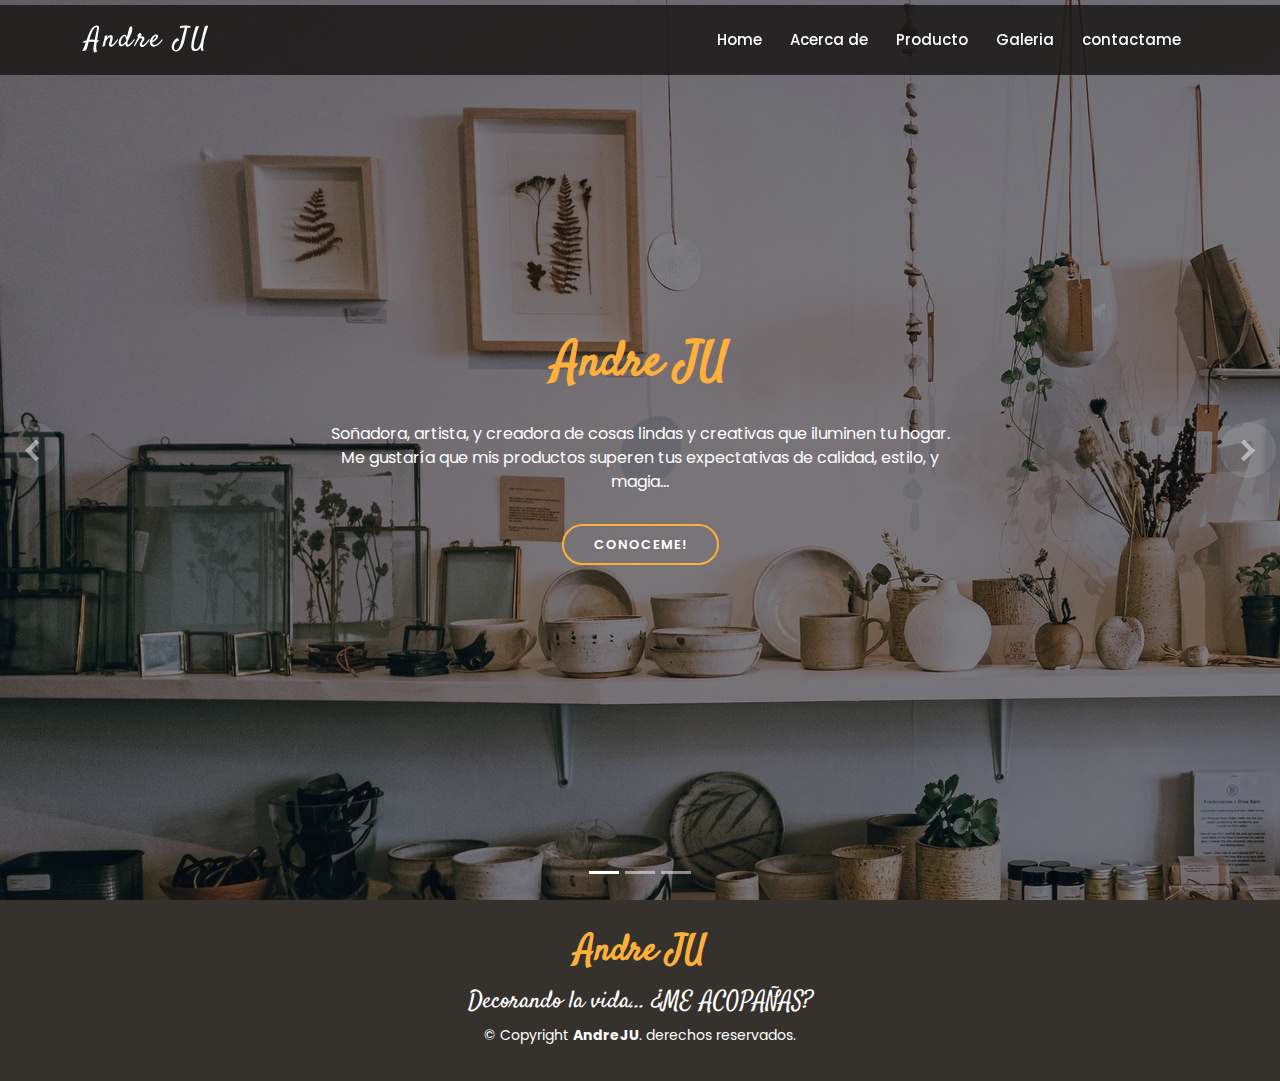
<file: index.html>
<!DOCTYPE html>
    <html lang="en">
      <head>
          <title>Andre JU - Home</title>
          <meta charset="utf-8">
          <meta name="description" content="Proyecto coder TPBandaPF">
          <meta name="keywords" content="HTML, CSS, JavaScript">
          <meta name="author" content="Orlando Galvez">
          <meta content="width=device-width, initial-scale=1.0" name="viewport">     
          <meta content="" name="descriptison">
          <meta content="" name="keywords">
            <link href="https://fonts.googleapis.com/css?family=Poppins:300,300i,400,400i,600,600i,700,700i|Satisfy|Comic+Neue:300,300i,400,400i,700,700i" rel="stylesheet">
            <link href="mas/bootstrap/css/bootstrap.min.css" rel="stylesheet">
            <link href="mas/icofont/icofont.min.css" rel="stylesheet">  
            <link href="mas/venobox/venobox.css" rel="stylesheet">
            <link href="mas/owl.carousel/assets/owl.carousel.min.css" rel="stylesheet">
             <!-- SASS-->
            <link href="csss/main.css" rel="stylesheet">
      </head>
      <body> 
        <header id="header" class="fixed-top d-flex align-items-center">
        <div class="container">
          <div class="header-container d-flex align-items-center">
            <div class="logo mr-auto">
              <h1 class="text-light"><a href="index.html"><span>Andre JU</span></a></h1>
              
            </div>
            <nav class="nav-menu d-none d-lg-block">
              <ul>
                <li><a href="index.html">Home</a></li>
                <li><a href="acerca.html">Acerca de</a></li>
                <li><a href="producto.html">Producto</a></li>
                <li><a href="galeria.html">Galeria</a></li>
                <li><a href="contactame.html">contactame</a></li>
              </ul>
            </nav>
          </div>
        </div> 
      </header>
        <section id="hero">
          <div class="hero-container">
            <div id="heroCarousel" class="carousel slide carousel-fade" data-ride="carousel">

              <ol class="carousel-indicators" id="hero-carousel-indicators"></ol>

              <div class="carousel-inner" role="listbox">        

                <!-- Slide 1 -->
                <div class="carousel-item active" style="background: url(img/home.jpg);">
                  <div class="carousel-container">
                    <div class="carousel-content">
                      <h2 class="animated fadeInDown"><span>Andre JU</span></h2>
                      <p class="animated fadeInUp"> Soñadora, artista, y creadora de cosas lindas y creativas que iluminen tu hogar.
                        Me gustaría que mis productos superen tus expectativas de calidad, estilo, y magia... </p>
                      <div>
                        <a href="acerca.html" class="btn-menu animated fadeIn scrollto">Conoceme!</a>
                        
                      </div>
                    </div>
                  </div>
                </div>

                <!-- Slide 2 -->
                <div class="carousel-item" style="background: url(img/home.jpg);">
                  <div class="carousel-background"><img src="img/home.jpg" alt=""></div>
                  <div class="carousel-container">
                    <div class="carousel-content">
                      <h2 class="animated fadeInDown">Productos</h2>
                      <p class="animated fadeInUp">Chusmea las tres categorias de productos con las que contamos, pero si tenes otra idea y la queres ver hecha realidad, siempre la podemos crear juntos innovando! </p>
                      <div>
                        <a href="producto.html" class="btn-menu animated fadeIn scrollto">Nuestros productos</a>
                    
                      </div>
                      
                    </div>
                  </div>
                </div>

                <!-- Slide 3 -->
                <div class="carousel-item" style="background: url(img/home.jpg);">
                  <div class="carousel-container">
                    <div class="carousel-content">
                      <h2 class="animated fadeInDown"><span>Viví la experiencia </span> Noches de vino y alfareria- un taller divertido</h2>
                      
                      <p class="animated fadeInUp">Vos trae las ganas de crear, aprender, reirte, y conocer un mondo nuevo. Yo pongo el vino y los recursos para que la noche sea magica e inolvidable. </p>
                      <div>
                        <a href="producto.html" class="btn-menu animated fadeIn scrollto">Proximas fechas </a>
                      
                      </div>
                    </div>
                  </div>
                </div>
              
              </div>
              <a class="carousel-control-prev" href="#heroCarousel" role="button" data-slide="prev">
                <span class="carousel-control-prev-icon icofont-simple-left" aria-hidden="true"></span>
                <span class="sr-only">Previous</span>
              </a>

              <a class="carousel-control-next" href="#heroCarousel" role="button" data-slide="next">
                <span class="carousel-control-next-icon icofont-simple-right" aria-hidden="true"></span>
                <span class="sr-only">Next</span>
              </a>

            </div>
          </div>
        </section>


          
        <!-- ======= Footer ======= -->
        <footer id="footer">
          <div class="container">
            <h3>Andre JU</h3>
            <h4>Decorando la vida...  ¿ME ACOPAÑAS?</h4>
          
            <div class="copyright">
              &copy; Copyright <strong><span>AndreJU</span></strong>. derechos reservados.
            </div>
            
          </div>
        </footer>

        <a href="#" class="back-to-top"><i class="icofont-simple-up"></i></a>

         <!-- Mas JS -->
        <script src="mas/jquery/jquery.min.js"></script>
        <script src="mas/bootstrap/js/bootstrap.bundle.min.js"></script>
        <script src="mas/jquery-sticky/jquery.sticky.js"></script>
        <script src="mas/isotope-layout/isotope.pkgd.min.js"></script>
        <script src="mas/venobox/venobox.min.js"></script>
        <script src="mas/owl.carousel/owl.carousel.min.js"></script>
        <script src="js/main.js"></script>

      </body>

      </html>
</file>
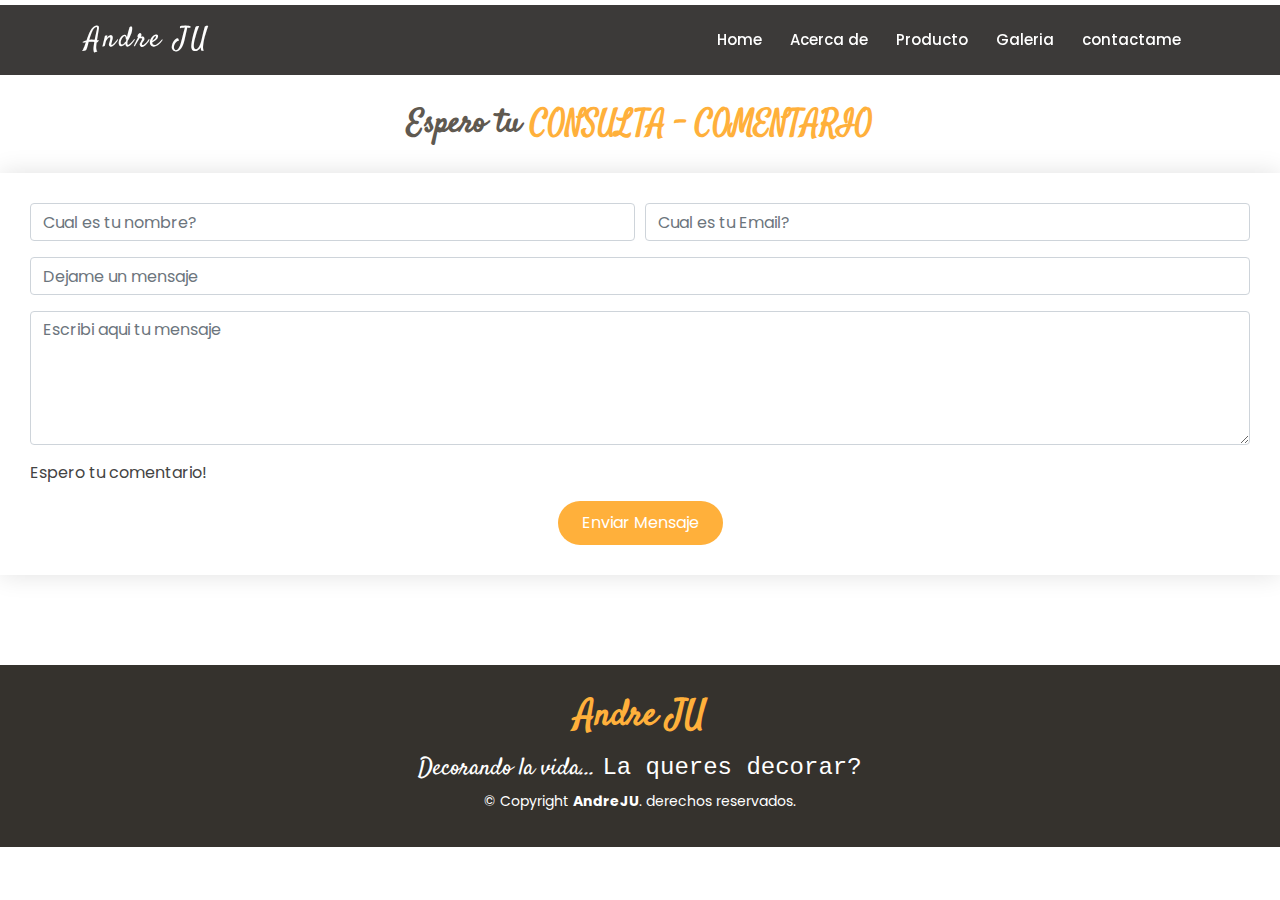
<file: contactame.html>
<!DOCTYPE html>
    <html lang="en">
      <head>
          <title>Andre JU - Contactame</title>
          <meta charset="utf-8">
          <meta name="description" content="Proyecto coder TPBandaPF">
          <meta name="keywords" content="HTML, CSS, JavaScript">
          <meta name="author" content="Orlando Galvez">
          <meta content="width=device-width, initial-scale=1.0" name="viewport">     
          <meta content="" name="descriptison">
          <meta content="" name="keywords">
            <link href="https://fonts.googleapis.com/css?family=Poppins:300,300i,400,400i,600,600i,700,700i|Satisfy|Comic+Neue:300,300i,400,400i,700,700i" rel="stylesheet">
            <link href="mas/bootstrap/css/bootstrap.min.css" rel="stylesheet">
            <link href="mas/icofont/icofont.min.css" rel="stylesheet">  
            <link href="mas/venobox/venobox.css" rel="stylesheet">
            <link href="mas/owl.carousel/assets/owl.carousel.min.css" rel="stylesheet">
             <!-- SASS-->
            <link href="csss/main.css" rel="stylesheet">
      </head>

<body> 
   <header id="header" class="fixed-top d-flex align-items-center">
  <div class="container">
    <div class="header-container d-flex align-items-center">
      <div class="logo mr-auto">
        <h1 class="text-light"><a href="index.html"><span>Andre JU</span></a></h1>
        
      </div>

      <nav class="nav-menu d-none d-lg-block">
        <ul>
          <li><a href="index.html">Home</a></li>
          <li><a href="acerca.html">Acerca de</a></li>
          <li><a href="producto.html">Producto</a></li>
          <li><a href="galeria.html">Galeria</a></li>
          <li><a href="contactame.html">contactame</a></li>
        </ul>
      </nav>
    </div>
  </div> 
</header>

  <!-- #Section Contacto#-->
  
  <section id="contact" class="contact">
      <div class="container">

        <div class="section-title">
        
          <h2>Espero tu<span> CONSULTA - COMENTARIO</span></h2>
         
        </div>
      </div>
           

        <form action="forms/contact.php" method="post" role="form" class="php-email-form">
          <div class="form-row">
            <div class="col-md-6 form-group">
              <input type="text" name="name" class="form-control" id="name" placeholder="Cual es tu nombre?" data-rule="minlen:4" data-msg="Please enter at least 4 chars" />
              <div class="validate"></div>
            </div>
            <div class="col-md-6 form-group">
              <input type="email" class="form-control" name="email" id="email" placeholder="Cual es tu Email?" data-rule="email" data-msg="Please enter a valid email" />
              <div class="validate"></div>
            </div>
          </div>
          <div class="form-group">
            <input type="text" class="form-control" name="subject" id="subject" placeholder="Dejame un mensaje" data-rule="minlen:4" data-msg="Please enter at least 8 chars of subject" />
            <div class="validate"></div>
          </div>
          <div class="form-group">
            <textarea class="form-control" name="message" rows="5" data-rule="required" data-msg="Please write something for us" placeholder="Escribi aqui tu mensaje"></textarea>
            <div class="validate"></div>
          </div>
          <p>Espero tu comentario!</p>
          <div class="text-center"><button type="submit">Enviar Mensaje</button></div>
        </form>

      </div>
    </section>



    
  <!-- ======= Footer ======= -->
  <footer id="footer">
    <div class="container">
      <h3>Andre JU</h3>
      <h4>Decorando la vida... <samp> La queres decorar?</samp></h4>
      
      <div class="copyright">
        &copy; Copyright <strong><span>AndreJU</span></strong>. derechos reservados.
      </div>
      
    </div>
  </footer><!-- End Footer -->

  <a href="#" class="back-to-top"><i class="icofont-simple-up"></i></a>
  <!-- Mas JS -->
  <script src="mas/jquery/jquery.min.js"></script>
  <script src="mas/bootstrap/js/bootstrap.bundle.min.js"></script>
  <script src="mas/jquery-sticky/jquery.sticky.js"></script>
  <script src="mas/isotope-layout/isotope.pkgd.min.js"></script>
  <script src="mas/venobox/venobox.min.js"></script>
  <script src="mas/owl.carousel/owl.carousel.min.js"></script>
  <script src="js/main.js"></script>

</body>

</html>
</file>
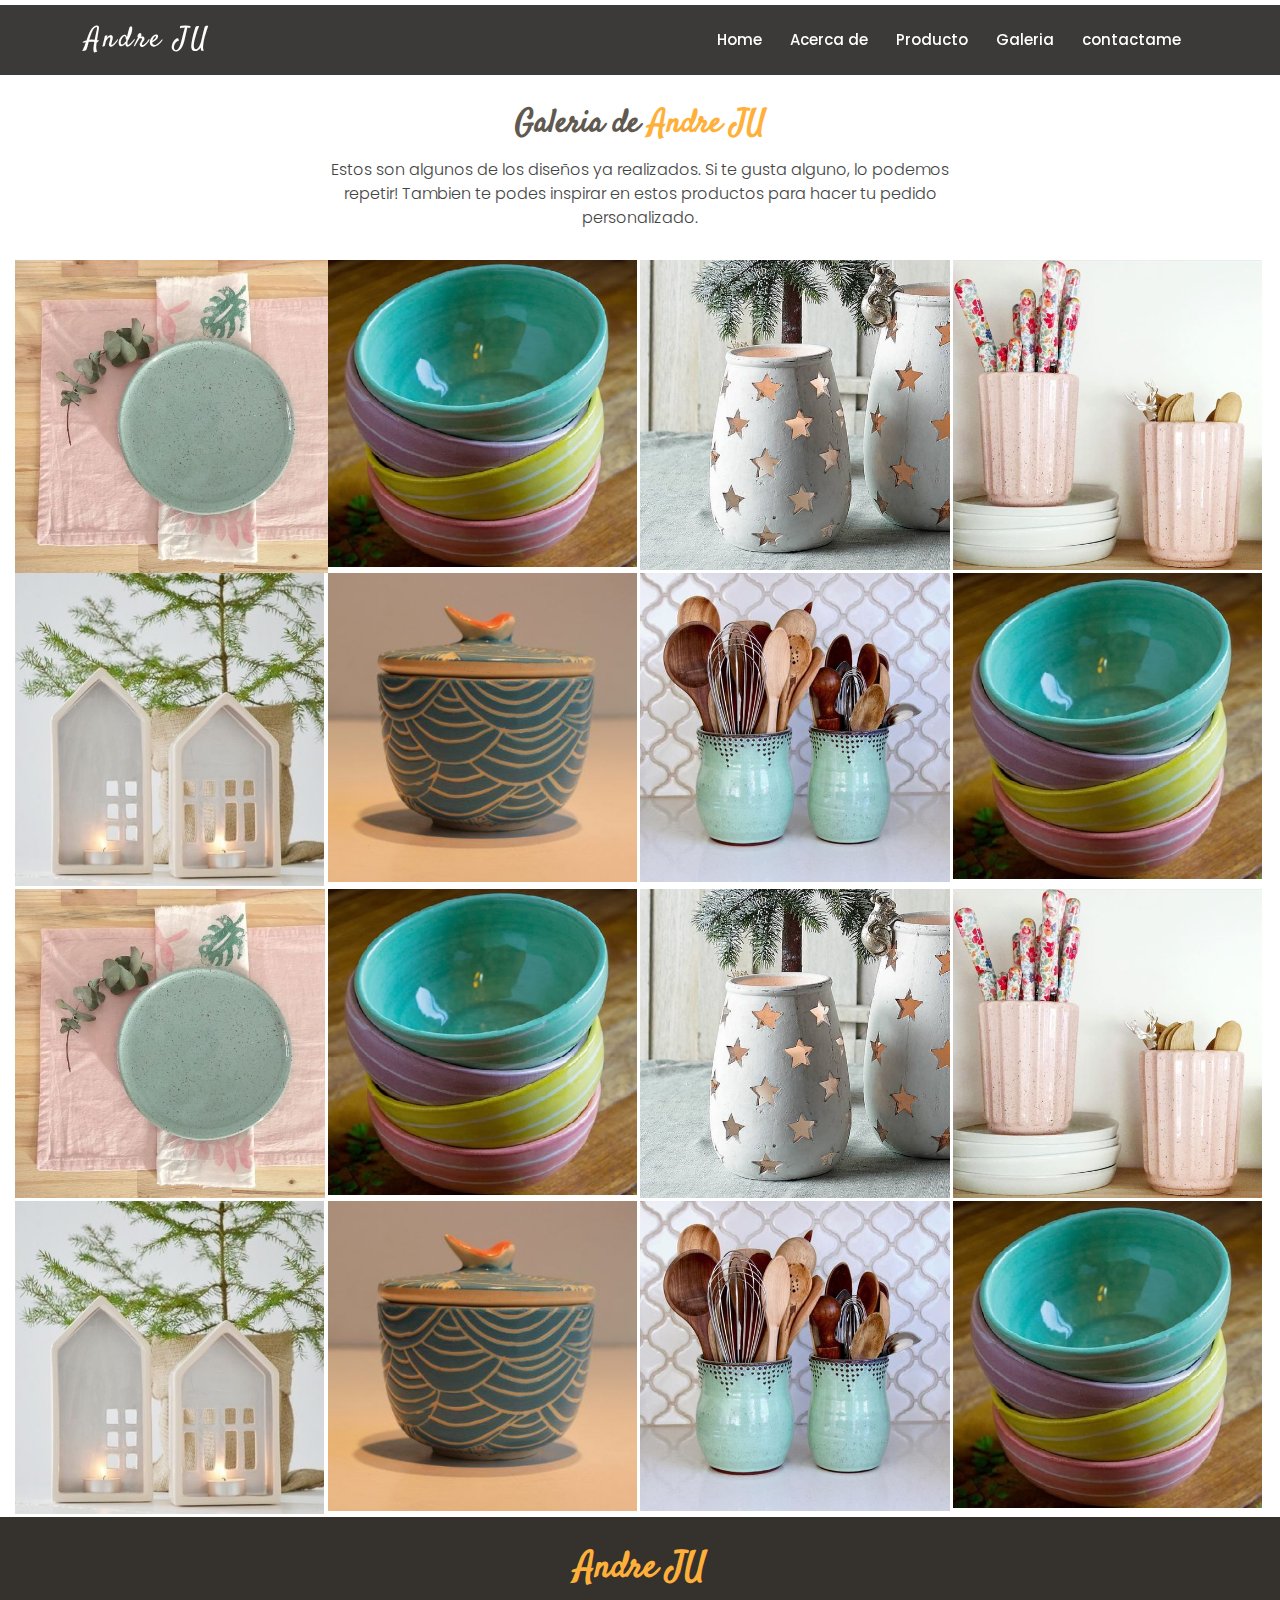
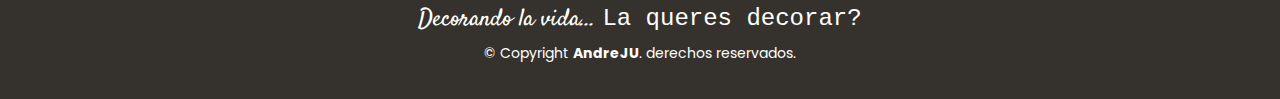
<file: galeria.html>
<!DOCTYPE html>
    <html lang="en">
      <head>
          <title>Andre JU - Galeria </title>
          <meta charset="utf-8">
          <meta name="description" content="Proyecto coder TPBandaPF">
          <meta name="keywords" content="HTML, CSS, JavaScript">
          <meta name="author" content="Orlando Galvez">
          <meta content="width=device-width, initial-scale=1.0" name="viewport">     
          <meta content="" name="descriptison">
          <meta content="" name="keywords">
            <link href="https://fonts.googleapis.com/css?family=Poppins:300,300i,400,400i,600,600i,700,700i|Satisfy|Comic+Neue:300,300i,400,400i,700,700i" rel="stylesheet">
            <link href="mas/bootstrap/css/bootstrap.min.css" rel="stylesheet">
            <link href="mas/icofont/icofont.min.css" rel="stylesheet">  
            <link href="mas/venobox/venobox.css" rel="stylesheet">
            <link href="mas/owl.carousel/assets/owl.carousel.min.css" rel="stylesheet">
             <!-- SASS-->
            <link href="csss/main.css" rel="stylesheet">
      </head>
      <body> 
        <header id="header" class="fixed-top d-flex align-items-center">
        <div class="container">
          <div class="header-container d-flex align-items-center">
            <div class="logo mr-auto">
              <h1 class="text-light"><a href="index.html"><span>Andre JU</span></a></h1>              
            </div>
            <nav class="nav-menu d-none d-lg-block">
              <ul>
                <li><a href="index.html">Home</a></li>
                <li><a href="acerca.html">Acerca de</a></li>
                <li><a href="producto.html">Producto</a></li>
                <li><a href="galeria.html">Galeria</a></li>
                <li><a href="contactame.html">contactame</a></li>
              </ul>
            </nav>
          </div>
        </div> 
      </header>
          <!-- ======= Gallery Section ======= -->
          <section id="gallery" class="gallery">
            <div class="container-fluid">

              <div class="section-title">
                <h2>Galeria de  <span>Andre JU</span></h2>
                <p>Estos son algunos de los diseños ya realizados. Si te gusta alguno, lo podemos repetir! Tambien te podes inspirar en estos productos para hacer tu pedido personalizado. </p>
              </div>

              <div class="row no-gutters">

                <div class="col-lg-3 col-md-4">
                  <div class="">
                    <a href="img/gallery/gallery-1.jpg" class="venobox" data-gall="gallery-item">
                      <img src="img/gallery/gallery-1.jpg" alt="" class="img-fluid">
                    </a>
                  </div>
                </div>

                <div class="col-lg-3 col-md-4">
                  <div class="gallery-item">
                    <a href="img/gallery/gallery-2.jpg" class="venobox" data-gall="gallery-item">
                      <img src="img/gallery/gallery-2.jpg" alt="" class="img-fluid">
                    </a>
                  </div>
                </div>

                <div class="col-lg-3 col-md-4">
                  <div class="gallery-item">
                    <a href="img/gallery/gallery-3.jpg" class="venobox" data-gall="gallery-item">
                      <img src="img/gallery/gallery-3.jpg" alt="" class="img-fluid">
                    </a>
                  </div>
                </div>

                <div class="col-lg-3 col-md-4">
                  <div class="gallery-item">
                    <a href="img/gallery/gallery-4.jpg" class="venobox" data-gall="gallery-item">
                      <img src="img/gallery/gallery-4.jpg" alt="" class="img-fluid">
                    </a>
                  </div>
                </div>

                <div class="col-lg-3 col-md-4">
                  <div class="gallery-item">
                    <a href="img/gallery/gallery-5.jpg" class="venobox" data-gall="gallery-item">
                      <img src="img/gallery/gallery-5.jpg" alt="" class="img-fluid">
                    </a>
                  </div>
                </div>

                <div class="col-lg-3 col-md-4">
                  <div class="gallery-item">
                    <a href="img/gallery/gallery-6.jpg" class="venobox" data-gall="gallery-item">
                      <img src="img/gallery/gallery-6.jpg" alt="" class="img-fluid">
                    </a>
                  </div>
                </div>

                <div class="col-lg-3 col-md-4">
                  <div class="gallery-item">
                    <a href="img/gallery/gallery-7.jpg" class="venobox" data-gall="gallery-item">
                      <img src="img/gallery/gallery-7.jpg" alt="" class="img-fluid">
                    </a>
                  </div>
                </div>

                <div class="col-lg-3 col-md-4">
                  <div class="gallery-item">
                    <a href="img/gallery/gallery-8.jpg" class="venobox" data-gall="gallery-item">
                      <img src="img/gallery/gallery-8.jpg" alt="" class="img-fluid">
                    </a>
                  </div>
                </div>

              </div>       

              <div class="row no-gutters">

                <div class="col-lg-3 col-md-4">
                  <div class="gallery-item">
                    <a href="img/gallery/gallery-1.jpg" class="venobox" data-gall="gallery-item">
                      <img src="img/gallery/gallery-1.jpg" alt="" class="img-fluid">
                    </a>
                  </div>
                </div>

                <div class="col-lg-3 col-md-4">
                  <div class="gallery-item">
                    <a href="img/gallery/gallery-2.jpg" class="venobox" data-gall="gallery-item">
                      <img src="img/gallery/gallery-2.jpg" alt="" class="img-fluid">
                    </a>
                  </div>
                </div>

                <div class="col-lg-3 col-md-4">
                  <div class="gallery-item">
                    <a href="img/gallery/gallery-3.jpg" class="venobox" data-gall="gallery-item">
                      <img src="img/gallery/gallery-3.jpg" alt="" class="img-fluid">
                    </a>
                  </div>
                </div>

                <div class="col-lg-3 col-md-4">
                  <div class="gallery-item">
                    <a href="img/gallery/gallery-4.jpg" class="venobox" data-gall="gallery-item">
                      <img src="img/gallery/gallery-4.jpg" alt="" class="img-fluid">
                    </a>
                  </div>
                </div>

                <div class="col-lg-3 col-md-4">
                  <div class="gallery-item">
                    <a href="img/gallery/gallery-5.jpg" class="venobox" data-gall="gallery-item">
                      <img src="img/gallery/gallery-5.jpg" alt="" class="img-fluid">
                    </a>
                  </div>
                </div>

                <div class="col-lg-3 col-md-4">
                  <div class="gallery-item">
                    <a href="img/gallery/gallery-6.jpg" class="venobox" data-gall="gallery-item">
                      <img src="img/gallery/gallery-6.jpg" alt="" class="img-fluid">
                    </a>
                  </div>
                </div>

                <div class="col-lg-3 col-md-4">
                  <div class="gallery-item">
                    <a href="img/gallery/gallery-7.jpg" class="venobox" data-gall="gallery-item">
                      <img src="img/gallery/gallery-7.jpg" alt="" class="img-fluid">
                    </a>
                  </div>
                </div>

                <div class="col-lg-3 col-md-4">
                  <div class="gallery-item">
                    <a href="img/gallery/gallery-8.jpg" class="venobox" data-gall="gallery-item">
                      <img src="img/gallery/gallery-8.jpg" alt="" class="img-fluid">
                    </a>
                  </div>
                </div>

              </div>

            </div>
          </section>    
      <!-- Footer -->
        <footer id="footer">
          <div class="container">
            <h3>Andre JU</h3>
            <h4>Decorando la vida... <samp> La queres decorar?</samp></h4>
            
            <div class="copyright">
              &copy; Copyright <strong><span>AndreJU</span></strong>. derechos reservados.
            </div>
            
          </div>
        </footer>
        <a href="#" class="back-to-top"><i class="icofont-simple-up"></i></a>
        <!-- Mas JS -->
        <script src="mas/jquery/jquery.min.js"></script>
        <script src="mas/bootstrap/js/bootstrap.bundle.min.js"></script>
        <script src="mas/jquery-sticky/jquery.sticky.js"></script>
        <script src="mas/isotope-layout/isotope.pkgd.min.js"></script>
        <script src="mas/venobox/venobox.min.js"></script>
        <script src="mas/owl.carousel/owl.carousel.min.js"></script>
        <script src="js/main.js"></script>

  </body>

</html>
</file>
<file: mas/venobox/venobox.css>
/* ------ venobox.css --------*/
.vbox-overlay *, .vbox-overlay *:before, .vbox-overlay *:after{
    -webkit-backface-visibility: hidden;
    -webkit-box-sizing:border-box;
    -moz-box-sizing:border-box;
    box-sizing:border-box;
}
.vbox-overlay * { 
    -webkit-backface-visibility: visible;
    backface-visibility: visible;
}
.vbox-overlay{
    display: -webkit-flex;
    display: flex;
    -webkit-flex-direction: column;
    flex-direction: column;
    -webkit-justify-content: center;
    justify-content: center;
    -webkit-align-items: center;
    align-items: center;
    position: fixed;
    left: 0;
    top: 0;
    bottom: 0;
    right: 0;
    z-index: 999999;
}

/* ----- navigation ----- */
.vbox-title{
    width: 100%;
    height: 40px;
    float: left;
    text-align: center;
    line-height: 28px;
    font-size: 12px;
    padding: 6px 50px;
    overflow: hidden;
    position: fixed;
    display: none;
    left: 0;
    z-index: 89;
}
.vbox-close{
    cursor: pointer;
    position: fixed;
    top: -1px;
    right: 0;
    width: 50px;
    height: 40px;
    padding: 6px;
    display: block;
    background-position:10px center;
    overflow: hidden;
    font-size: 24px;
    line-height: 1;
    text-align: center;
    z-index: 99;
}
.vbox-left{
    cursor: pointer;
    position: fixed;
    left: 0;
    height: 40px;
    overflow: hidden;
    line-height: 28px;
    font-size: 12px;
    z-index: 99;
    display: flex;
    align-items:center;
}
.vbox-num{
    display: inline-block;
    margin: 6px 0 6px 15px;
}

/* ----- navigation ARROWS ----- */
.vbox-next, .vbox-prev{
    position: fixed;
    top: 50%;
    margin-top: -15px;
    overflow: hidden;
    cursor: pointer;
    display: block;
    width: 45px;
    height: 45px;
    z-index: 99;
}
.vbox-next span, .vbox-prev span{
    position: relative;
    width: 20px;
    height: 20px;
    border: 2px solid transparent;
    border-top-color: #B6B6B6;
    border-right-color: #B6B6B6;
    text-indent: -100px;
    position: absolute;
    top: 8px;
    display: block;
}
.vbox-prev{
    left: 15px;
}
.vbox-next{
    right: 15px;
}
.vbox-prev span{
    left: 10px;
    -ms-transform: rotate(-135deg);
    -webkit-transform: rotate(-135deg);
    transform: rotate(-135deg);
}
.vbox-next span{
    -ms-transform: rotate(45deg);
    -webkit-transform: rotate(45deg);
    transform: rotate(45deg);
    right: 10px;
}
/* ------- inline window ------ */
.vbox-inline{
    width: 420px;
    height: 315px;
    height: 70vh;
    padding: 10px;
    background: #fff;
    margin: 0 auto;
    overflow: auto;
    text-align: left;
}
/* ------- Video & iFrames window ------ */
.venoframe{
    max-width: 100%;
    width: 100%;
    border: none;
    width: 100%;
    height: 260px;
    height: 70vh;
}
.venoframe.vbvid{
    height: 260px;
}
@media (min-width: 768px) {
    .venoframe, .vbox-inline{
        width: 90%;
        height: 360px;
        height: 70vh;
    }
    .venoframe.vbvid{
        width: 640px;
        height: 360px;
    }
}
@media (min-width: 992px) {
    .venoframe, .vbox-inline{
        max-width: 1200px;
        width: 80%;
        height: 540px;
        height: 70vh;
    }
    .venoframe.vbvid{
        width: 960px;
        height: 540px;
    }
}
/* 
Please do NOT edit this part! 
or at least read this note: http://i.imgur.com/7C0ws9e.gif
*/
.vbox-open{
    overflow: hidden;
}
.vbox-container{
    position: absolute;
    left: 0;
    right: 0;
    top: 0;
    bottom: 0;
    overflow-x: hidden;
    overflow-y: scroll;
    overflow-scrolling: touch;
    -webkit-overflow-scrolling: touch;
    z-index: 20;
    max-height: 100%;

}

.vbox-content{
    text-align: center;
    float: left;
    width: 100%;
    position: relative;
    overflow: hidden;
    padding: 20px 4%;
}
.vbox-container img{
    max-width: 100%;
    height: auto;
}
.vbox-figlio{
    box-shadow: 0 0 12px rgba(0,0,0,0.19), 0 6px 6px rgba(0,0,0,0.23);
    max-width: 100%;
    text-align: initial;
}
img.vbox-figlio{
    -webkit-user-select: none;
-khtml-user-select: none;
-moz-user-select: none;
-o-user-select: none;
user-select: none;
}
.vbox-content.swipe-left{
    margin-left: -200px !important;
}
.vbox-content.swipe-right{
    margin-left: 200px !important;
}
.vbox-animated{
    webkit-transition: margin 300ms ease-out;
    transition: margin 300ms ease-out;
}

/* ---------- preloader ----------
 * SPINKIT 
 * http://tobiasahlin.com/spinkit/
-------------------------------- */
.sk-double-bounce,.sk-rotating-plane{width:40px;height:40px;margin:40px auto}.sk-rotating-plane{background-color:#333;-webkit-animation:sk-rotatePlane 1.2s infinite ease-in-out;animation:sk-rotatePlane 1.2s infinite ease-in-out}@-webkit-keyframes sk-rotatePlane{0%{-webkit-transform:perspective(120px) rotateX(0) rotateY(0);transform:perspective(120px) rotateX(0) rotateY(0)}50%{-webkit-transform:perspective(120px) rotateX(-180.1deg) rotateY(0);transform:perspective(120px) rotateX(-180.1deg) rotateY(0)}100%{-webkit-transform:perspective(120px) rotateX(-180deg) rotateY(-179.9deg);transform:perspective(120px) rotateX(-180deg) rotateY(-179.9deg)}}@keyframes sk-rotatePlane{0%{-webkit-transform:perspective(120px) rotateX(0) rotateY(0);transform:perspective(120px) rotateX(0) rotateY(0)}50%{-webkit-transform:perspective(120px) rotateX(-180.1deg) rotateY(0);transform:perspective(120px) rotateX(-180.1deg) rotateY(0)}100%{-webkit-transform:perspective(120px) rotateX(-180deg) rotateY(-179.9deg);transform:perspective(120px) rotateX(-180deg) rotateY(-179.9deg)}}.sk-double-bounce{position:relative}.sk-double-bounce .sk-child{width:100%;height:100%;border-radius:50%;background-color:#333;opacity:.6;position:absolute;top:0;left:0;-webkit-animation:sk-doubleBounce 2s infinite ease-in-out;animation:sk-doubleBounce 2s infinite ease-in-out}.sk-chasing-dots .sk-child,.sk-spinner-pulse,.sk-three-bounce .sk-child{background-color:#333;border-radius:100%}.sk-double-bounce .sk-double-bounce2{-webkit-animation-delay:-1s;animation-delay:-1s}@-webkit-keyframes sk-doubleBounce{0%,100%{-webkit-transform:scale(0);transform:scale(0)}50%{-webkit-transform:scale(1);transform:scale(1)}}@keyframes sk-doubleBounce{0%,100%{-webkit-transform:scale(0);transform:scale(0)}50%{-webkit-transform:scale(1);transform:scale(1)}}.sk-wave{margin:40px auto;width:50px;height:40px;text-align:center;font-size:10px}.sk-wave .sk-rect{background-color:#333;height:100%;width:6px;display:inline-block;-webkit-animation:sk-waveStretchDelay 1.2s infinite ease-in-out;animation:sk-waveStretchDelay 1.2s infinite ease-in-out}.sk-wave .sk-rect1{-webkit-animation-delay:-1.2s;animation-delay:-1.2s}.sk-wave .sk-rect2{-webkit-animation-delay:-1.1s;animation-delay:-1.1s}.sk-wave .sk-rect3{-webkit-animation-delay:-1s;animation-delay:-1s}.sk-wave .sk-rect4{-webkit-animation-delay:-.9s;animation-delay:-.9s}.sk-wave .sk-rect5{-webkit-animation-delay:-.8s;animation-delay:-.8s}@-webkit-keyframes sk-waveStretchDelay{0%,100%,40%{-webkit-transform:scaleY(.4);transform:scaleY(.4)}20%{-webkit-transform:scaleY(1);transform:scaleY(1)}}@keyframes sk-waveStretchDelay{0%,100%,40%{-webkit-transform:scaleY(.4);transform:scaleY(.4)}20%{-webkit-transform:scaleY(1);transform:scaleY(1)}}.sk-wandering-cubes{margin:40px auto;width:40px;height:40px;position:relative}.sk-wandering-cubes .sk-cube{background-color:#333;width:10px;height:10px;position:absolute;top:0;left:0;-webkit-animation:sk-wanderingCube 1.8s ease-in-out -1.8s infinite both;animation:sk-wanderingCube 1.8s ease-in-out -1.8s infinite both}.sk-chasing-dots,.sk-spinner-pulse{width:40px;height:40px;margin:40px auto}.sk-wandering-cubes .sk-cube2{-webkit-animation-delay:-.9s;animation-delay:-.9s}@-webkit-keyframes sk-wanderingCube{0%{-webkit-transform:rotate(0);transform:rotate(0)}25%{-webkit-transform:translateX(30px) rotate(-90deg) scale(.5);transform:translateX(30px) rotate(-90deg) scale(.5)}50%{-webkit-transform:translateX(30px) translateY(30px) rotate(-179deg);transform:translateX(30px) translateY(30px) rotate(-179deg)}50.1%{-webkit-transform:translateX(30px) translateY(30px) rotate(-180deg);transform:translateX(30px) translateY(30px) rotate(-180deg)}75%{-webkit-transform:translateX(0) translateY(30px) rotate(-270deg) scale(.5);transform:translateX(0) translateY(30px) rotate(-270deg) scale(.5)}100%{-webkit-transform:rotate(-360deg);transform:rotate(-360deg)}}@keyframes sk-wanderingCube{0%{-webkit-transform:rotate(0);transform:rotate(0)}25%{-webkit-transform:translateX(30px) rotate(-90deg) scale(.5);transform:translateX(30px) rotate(-90deg) scale(.5)}50%{-webkit-transform:translateX(30px) translateY(30px) rotate(-179deg);transform:translateX(30px) translateY(30px) rotate(-179deg)}50.1%{-webkit-transform:translateX(30px) translateY(30px) rotate(-180deg);transform:translateX(30px) translateY(30px) rotate(-180deg)}75%{-webkit-transform:translateX(0) translateY(30px) rotate(-270deg) scale(.5);transform:translateX(0) translateY(30px) rotate(-270deg) scale(.5)}100%{-webkit-transform:rotate(-360deg);transform:rotate(-360deg)}}.sk-spinner-pulse{-webkit-animation:sk-pulseScaleOut 1s infinite ease-in-out;animation:sk-pulseScaleOut 1s infinite ease-in-out}@-webkit-keyframes sk-pulseScaleOut{0%{-webkit-transform:scale(0);transform:scale(0)}100%{-webkit-transform:scale(1);transform:scale(1);opacity:0}}@keyframes sk-pulseScaleOut{0%{-webkit-transform:scale(0);transform:scale(0)}100%{-webkit-transform:scale(1);transform:scale(1);opacity:0}}.sk-chasing-dots{position:relative;text-align:center;-webkit-animation:sk-chasingDotsRotate 2s infinite linear;animation:sk-chasingDotsRotate 2s infinite linear}.sk-chasing-dots .sk-child{width:60%;height:60%;display:inline-block;position:absolute;top:0;-webkit-animation:sk-chasingDotsBounce 2s infinite ease-in-out;animation:sk-chasingDotsBounce 2s infinite ease-in-out}.sk-chasing-dots .sk-dot2{top:auto;bottom:0;-webkit-animation-delay:-1s;animation-delay:-1s}@-webkit-keyframes sk-chasingDotsRotate{100%{-webkit-transform:rotate(360deg);transform:rotate(360deg)}}@keyframes sk-chasingDotsRotate{100%{-webkit-transform:rotate(360deg);transform:rotate(360deg)}}@-webkit-keyframes sk-chasingDotsBounce{0%,100%{-webkit-transform:scale(0);transform:scale(0)}50%{-webkit-transform:scale(1);transform:scale(1)}}@keyframes sk-chasingDotsBounce{0%,100%{-webkit-transform:scale(0);transform:scale(0)}50%{-webkit-transform:scale(1);transform:scale(1)}}.sk-three-bounce{margin:40px auto;width:80px;text-align:center}.sk-three-bounce .sk-child{width:20px;height:20px;display:inline-block;-webkit-animation:sk-three-bounce 1.4s ease-in-out 0s infinite both;animation:sk-three-bounce 1.4s ease-in-out 0s infinite both}.sk-circle .sk-child:before,.sk-fading-circle .sk-circle:before{display:block;border-radius:100%;content:'';background-color:#333}.sk-three-bounce .sk-bounce1{-webkit-animation-delay:-.32s;animation-delay:-.32s}.sk-three-bounce .sk-bounce2{-webkit-animation-delay:-.16s;animation-delay:-.16s}@-webkit-keyframes sk-three-bounce{0%,100%,80%{-webkit-transform:scale(0);transform:scale(0)}40%{-webkit-transform:scale(1);transform:scale(1)}}@keyframes sk-three-bounce{0%,100%,80%{-webkit-transform:scale(0);transform:scale(0)}40%{-webkit-transform:scale(1);transform:scale(1)}}.sk-circle{margin:40px auto;width:40px;height:40px;position:relative}.sk-circle .sk-child{width:100%;height:100%;position:absolute;left:0;top:0}.sk-circle .sk-child:before{margin:0 auto;width:15%;height:15%;-webkit-animation:sk-circleBounceDelay 1.2s infinite ease-in-out both;animation:sk-circleBounceDelay 1.2s infinite ease-in-out both}.sk-circle .sk-circle2{-webkit-transform:rotate(30deg);-ms-transform:rotate(30deg);transform:rotate(30deg)}.sk-circle .sk-circle3{-webkit-transform:rotate(60deg);-ms-transform:rotate(60deg);transform:rotate(60deg)}.sk-circle .sk-circle4{-webkit-transform:rotate(90deg);-ms-transform:rotate(90deg);transform:rotate(90deg)}.sk-circle .sk-circle5{-webkit-transform:rotate(120deg);-ms-transform:rotate(120deg);transform:rotate(120deg)}.sk-circle .sk-circle6{-webkit-transform:rotate(150deg);-ms-transform:rotate(150deg);transform:rotate(150deg)}.sk-circle .sk-circle7{-webkit-transform:rotate(180deg);-ms-transform:rotate(180deg);transform:rotate(180deg)}.sk-circle .sk-circle8{-webkit-transform:rotate(210deg);-ms-transform:rotate(210deg);transform:rotate(210deg)}.sk-circle .sk-circle9{-webkit-transform:rotate(240deg);-ms-transform:rotate(240deg);transform:rotate(240deg)}.sk-circle .sk-circle10{-webkit-transform:rotate(270deg);-ms-transform:rotate(270deg);transform:rotate(270deg)}.sk-circle .sk-circle11{-webkit-transform:rotate(300deg);-ms-transform:rotate(300deg);transform:rotate(300deg)}.sk-circle .sk-circle12{-webkit-transform:rotate(330deg);-ms-transform:rotate(330deg);transform:rotate(330deg)}.sk-circle .sk-circle2:before{-webkit-animation-delay:-1.1s;animation-delay:-1.1s}.sk-circle .sk-circle3:before{-webkit-animation-delay:-1s;animation-delay:-1s}.sk-circle .sk-circle4:before{-webkit-animation-delay:-.9s;animation-delay:-.9s}.sk-circle .sk-circle5:before{-webkit-animation-delay:-.8s;animation-delay:-.8s}.sk-circle .sk-circle6:before{-webkit-animation-delay:-.7s;animation-delay:-.7s}.sk-circle .sk-circle7:before{-webkit-animation-delay:-.6s;animation-delay:-.6s}.sk-circle .sk-circle8:before{-webkit-animation-delay:-.5s;animation-delay:-.5s}.sk-circle .sk-circle9:before{-webkit-animation-delay:-.4s;animation-delay:-.4s}.sk-circle .sk-circle10:before{-webkit-animation-delay:-.3s;animation-delay:-.3s}.sk-circle .sk-circle11:before{-webkit-animation-delay:-.2s;animation-delay:-.2s}.sk-circle .sk-circle12:before{-webkit-animation-delay:-.1s;animation-delay:-.1s}@-webkit-keyframes sk-circleBounceDelay{0%,100%,80%{-webkit-transform:scale(0);transform:scale(0)}40%{-webkit-transform:scale(1);transform:scale(1)}}@keyframes sk-circleBounceDelay{0%,100%,80%{-webkit-transform:scale(0);transform:scale(0)}40%{-webkit-transform:scale(1);transform:scale(1)}}.sk-cube-grid{width:40px;height:40px;margin:40px auto}.sk-cube-grid .sk-cube{width:33.33%;height:33.33%;background-color:#333;float:left;-webkit-animation:sk-cubeGridScaleDelay 1.3s infinite ease-in-out;animation:sk-cubeGridScaleDelay 1.3s infinite ease-in-out}.sk-cube-grid .sk-cube1{-webkit-animation-delay:.2s;animation-delay:.2s}.sk-cube-grid .sk-cube2{-webkit-animation-delay:.3s;animation-delay:.3s}.sk-cube-grid .sk-cube3{-webkit-animation-delay:.4s;animation-delay:.4s}.sk-cube-grid .sk-cube4{-webkit-animation-delay:.1s;animation-delay:.1s}.sk-cube-grid .sk-cube5{-webkit-animation-delay:.2s;animation-delay:.2s}.sk-cube-grid .sk-cube6{-webkit-animation-delay:.3s;animation-delay:.3s}.sk-cube-grid .sk-cube7{-webkit-animation-delay:0ms;animation-delay:0ms}.sk-cube-grid .sk-cube8{-webkit-animation-delay:.1s;animation-delay:.1s}.sk-cube-grid .sk-cube9{-webkit-animation-delay:.2s;animation-delay:.2s}@-webkit-keyframes sk-cubeGridScaleDelay{0%,100%,70%{-webkit-transform:scale3D(1,1,1);transform:scale3D(1,1,1)}35%{-webkit-transform:scale3D(0,0,1);transform:scale3D(0,0,1)}}@keyframes sk-cubeGridScaleDelay{0%,100%,70%{-webkit-transform:scale3D(1,1,1);transform:scale3D(1,1,1)}35%{-webkit-transform:scale3D(0,0,1);transform:scale3D(0,0,1)}}.sk-fading-circle{margin:40px auto;width:40px;height:40px;position:relative}.sk-fading-circle .sk-circle{width:100%;height:100%;position:absolute;left:0;top:0}.sk-fading-circle .sk-circle:before{margin:0 auto;width:15%;height:15%;-webkit-animation:sk-circleFadeDelay 1.2s infinite ease-in-out both;animation:sk-circleFadeDelay 1.2s infinite ease-in-out both}.sk-fading-circle .sk-circle2{-webkit-transform:rotate(30deg);-ms-transform:rotate(30deg);transform:rotate(30deg)}.sk-fading-circle .sk-circle3{-webkit-transform:rotate(60deg);-ms-transform:rotate(60deg);transform:rotate(60deg)}.sk-fading-circle .sk-circle4{-webkit-transform:rotate(90deg);-ms-transform:rotate(90deg);transform:rotate(90deg)}.sk-fading-circle .sk-circle5{-webkit-transform:rotate(120deg);-ms-transform:rotate(120deg);transform:rotate(120deg)}.sk-fading-circle .sk-circle6{-webkit-transform:rotate(150deg);-ms-transform:rotate(150deg);transform:rotate(150deg)}.sk-fading-circle .sk-circle7{-webkit-transform:rotate(180deg);-ms-transform:rotate(180deg);transform:rotate(180deg)}.sk-fading-circle .sk-circle8{-webkit-transform:rotate(210deg);-ms-transform:rotate(210deg);transform:rotate(210deg)}.sk-fading-circle .sk-circle9{-webkit-transform:rotate(240deg);-ms-transform:rotate(240deg);transform:rotate(240deg)}.sk-fading-circle .sk-circle10{-webkit-transform:rotate(270deg);-ms-transform:rotate(270deg);transform:rotate(270deg)}.sk-fading-circle .sk-circle11{-webkit-transform:rotate(300deg);-ms-transform:rotate(300deg);transform:rotate(300deg)}.sk-fading-circle .sk-circle12{-webkit-transform:rotate(330deg);-ms-transform:rotate(330deg);transform:rotate(330deg)}.sk-fading-circle .sk-circle2:before{-webkit-animation-delay:-1.1s;animation-delay:-1.1s}.sk-fading-circle .sk-circle3:before{-webkit-animation-delay:-1s;animation-delay:-1s}.sk-fading-circle .sk-circle4:before{-webkit-animation-delay:-.9s;animation-delay:-.9s}.sk-fading-circle .sk-circle5:before{-webkit-animation-delay:-.8s;animation-delay:-.8s}.sk-fading-circle .sk-circle6:before{-webkit-animation-delay:-.7s;animation-delay:-.7s}.sk-fading-circle .sk-circle7:before{-webkit-animation-delay:-.6s;animation-delay:-.6s}.sk-fading-circle .sk-circle8:before{-webkit-animation-delay:-.5s;animation-delay:-.5s}.sk-fading-circle .sk-circle9:before{-webkit-animation-delay:-.4s;animation-delay:-.4s}.sk-fading-circle .sk-circle10:before{-webkit-animation-delay:-.3s;animation-delay:-.3s}.sk-fading-circle .sk-circle11:before{-webkit-animation-delay:-.2s;animation-delay:-.2s}.sk-fading-circle .sk-circle12:before{-webkit-animation-delay:-.1s;animation-delay:-.1s}@-webkit-keyframes sk-circleFadeDelay{0%,100%,39%{opacity:0}40%{opacity:1}}@keyframes sk-circleFadeDelay{0%,100%,39%{opacity:0}40%{opacity:1}}.sk-folding-cube{margin:40px auto;width:40px;height:40px;position:relative;-webkit-transform:rotateZ(45deg);transform:rotateZ(45deg)}.sk-folding-cube .sk-cube{float:left;width:50%;height:50%;position:relative;-webkit-transform:scale(1.1);-ms-transform:scale(1.1);transform:scale(1.1)}.sk-folding-cube .sk-cube:before{content:'';position:absolute;top:0;left:0;width:100%;height:100%;background-color:#333;-webkit-animation:sk-foldCubeAngle 2.4s infinite linear both;animation:sk-foldCubeAngle 2.4s infinite linear both;-webkit-transform-origin:100% 100%;-ms-transform-origin:100% 100%;transform-origin:100% 100%}.sk-folding-cube .sk-cube2{-webkit-transform:scale(1.1) rotateZ(90deg);transform:scale(1.1) rotateZ(90deg)}.sk-folding-cube .sk-cube3{-webkit-transform:scale(1.1) rotateZ(180deg);transform:scale(1.1) rotateZ(180deg)}.sk-folding-cube .sk-cube4{-webkit-transform:scale(1.1) rotateZ(270deg);transform:scale(1.1) rotateZ(270deg)}.sk-folding-cube .sk-cube2:before{-webkit-animation-delay:.3s;animation-delay:.3s}.sk-folding-cube .sk-cube3:before{-webkit-animation-delay:.6s;animation-delay:.6s}.sk-folding-cube .sk-cube4:before{-webkit-animation-delay:.9s;animation-delay:.9s}@-webkit-keyframes sk-foldCubeAngle{0%,10%{-webkit-transform:perspective(140px) rotateX(-180deg);transform:perspective(140px) rotateX(-180deg);opacity:0}25%,75%{-webkit-transform:perspective(140px) rotateX(0);transform:perspective(140px) rotateX(0);opacity:1}100%,90%{-webkit-transform:perspective(140px) rotateY(180deg);transform:perspective(140px) rotateY(180deg);opacity:0}}@keyframes sk-foldCubeAngle{0%,10%{-webkit-transform:perspective(140px) rotateX(-180deg);transform:perspective(140px) rotateX(-180deg);opacity:0}25%,75%{-webkit-transform:perspective(140px) rotateX(0);transform:perspective(140px) rotateX(0);opacity:1}100%,90%{-webkit-transform:perspective(140px) rotateY(180deg);transform:perspective(140px) rotateY(180deg);opacity:0}}
</file>
<file: csss/main.css>
@charset "UTF-8";
/*Colores*/
/*Letras*/
/*-------------#-General-#----------------*/
body {
  font-family: "Poppins", sans-serif;
  color: #444444;
}

a {
  color: #ffb03b;
}

a:hover {
  color: #ffc56e;
  text-decoration: none;
}

h1, h2, h3, h4, h5, h6 {
  font-family: "Satisfy", sans-serif;
}

/*-------------# Back to top#----------------*/
.back-to-top {
  position: fixed;
  display: none;
  right: 15px;
  bottom: 15px;
  z-index: 99999;
}

.back-to-top i {
  display: flex;
  align-items: center;
  justify-content: center;
  font-size: 24px;
  width: 40px;
  height: 40px;
  border-radius: 50px;
  background: #ffb03b;
  color: #fff;
  transition: all 0.4s;
}

.back-to-top i:hover {
  background: #ffa012;
  color: #fff;
}

/*-------------# Top Bar #----------------*/
#topbar {
  padding: 0;
  font-size: 15px;
  height: 50px;
  transition: all 0.5s;
  color: rgba(255, 255, 255, 0.7);
}

#topbar.topbar-scrolled {
  top: -50px;
}

#topbar i {
  color: #ffb03b;
}

#topbar i + i {
  margin-left: 15px;
}

/*-------------# # Header #----------------*/
#header {
  top: 5px;
  height: 70px;
  z-index: 997;
  transition: all 0.5s;
  padding: 10px 0;
  background: rgba(26, 24, 22, 0.85);
}

#header.header-scrolled {
  top: 0;
  background: rgba(26, 24, 22, 0.85);
}

#header .logo h1 {
  font-size: 28px;
  margin: 0;
  line-height: 1;
  font-weight: 400;
  letter-spacing: 3px;
}

#header .logo h1 a, #header .logo h1 a:hover {
  color: #fff;
  text-decoration: none;
}

#header .logo img {
  padding: 0;
  margin: 0;
  max-height: 40px;
}

@media (max-width: 992px) {
  #header {
    top: 0;
    background: rgba(26, 24, 22, 0.85);
  }
}
/*-------------#   Navigation Menu #----------------*/
.nav-menu, .nav-menu * {
  margin: 0;
  padding: 0;
  list-style: none;
}

.nav-menu > ul > li {
  position: relative;
  white-space: nowrap;
  float: left;
}

.nav-menu a {
  display: block;
  position: relative;
  color: #fff;
  padding: 9px 14px;
  transition: 0.3s;
  font-size: 15px;
  font-weight: 500;
  font-family: "Poppins", sans-serif;
}

.nav-menu a:hover, .nav-menu .active > a, .nav-menu li:hover > a {
  color: #ffb03b;
  text-decoration: none;
}

.nav-menu .book-a-table a {
  background: #ffb03b;
  color: #fff;
  border-radius: 50px;
  margin: 0 0 0 20px;
  padding: 10px 25px;
  text-transform: uppercase;
  font-size: 13px;
  font-weight: 500;
  letter-spacing: 1px;
  transition: 0.3s;
}

.nav-menu .book-a-table a:hover {
  background: #ffa012;
  color: #fff;
}

.nav-menu .drop-down ul {
  display: block;
  position: absolute;
  left: 0;
  top: calc(100% + 30px);
  z-index: 99;
  opacity: 0;
  visibility: hidden;
  padding: 10px 0;
  background: #fff;
  box-shadow: 0px 0px 30px rgba(127, 137, 161, 0.25);
  transition: ease all 0.3s;
}

.nav-menu .drop-down:hover > ul {
  opacity: 1;
  top: 100%;
  visibility: visible;
}

.nav-menu .drop-down li {
  min-width: 180px;
  position: relative;
}

.nav-menu .drop-down ul a {
  padding: 10px 20px;
  font-size: 14px;
  font-weight: 500;
  text-transform: none;
  color: #433f39;
}

.nav-menu .drop-down ul a:hover, .nav-menu .drop-down ul .active > a, .nav-menu .drop-down ul li:hover > a {
  color: #ffb03b;
}

.nav-menu .drop-down > a:after {
  content: "";
  font-family: IcoFont;
  padding-left: 5px;
}

.nav-menu .drop-down .drop-down ul {
  top: 0;
  left: calc(100% - 30px);
}

.nav-menu .drop-down .drop-down:hover > ul {
  opacity: 1;
  top: 0;
  left: 100%;
}

.nav-menu .drop-down .drop-down > a {
  padding-right: 35px;
}

.nav-menu .drop-down .drop-down > a:after {
  content: "";
  font-family: IcoFont;
  position: absolute;
  right: 15px;
}

@media (max-width: 1366px) {
  .nav-menu .drop-down .drop-down ul {
    left: -90%;
  }

  .nav-menu .drop-down .drop-down:hover > ul {
    left: -100%;
  }

  .nav-menu .drop-down .drop-down > a:after {
    content: "";
  }
}
/* Mobile Navigation */
.mobile-nav-toggle {
  position: fixed;
  right: 15px;
  top: 15px;
  z-index: 9998;
  border: 0;
  background: none;
  font-size: 24px;
  transition: all 0.4s;
  outline: none !important;
  line-height: 1;
  cursor: pointer;
  text-align: right;
}

.mobile-nav-toggle i {
  color: #fff;
}

.mobile-nav {
  position: fixed;
  top: 55px;
  right: 15px;
  bottom: 15px;
  left: 15px;
  z-index: 9999;
  overflow-y: auto;
  background: #fff;
  transition: ease-in-out 0.2s;
  opacity: 0;
  visibility: hidden;
  border-radius: 10px;
  padding: 10px 0;
}

.mobile-nav * {
  margin: 0;
  padding: 0;
  list-style: none;
}

.mobile-nav a {
  display: block;
  position: relative;
  color: #433f39;
  padding: 10px 20px;
  font-weight: 500;
  outline: none;
}

.mobile-nav a:hover, .mobile-nav .active > a, .mobile-nav li:hover > a {
  color: #ffb03b;
  text-decoration: none;
}

.mobile-nav .book-a-table a {
  background: #ffb03b;
  color: #fff;
  border-radius: 50px;
  margin: 0 0 0 20px;
  padding: 10px 25px;
  text-transform: uppercase;
  font-size: 13px;
  font-weight: 500;
  letter-spacing: 1px;
  transition: 0.3s;
  display: inline-block;
}

.mobile-nav .book-a-table a:hover {
  background: #ffa012;
  color: #fff;
}

.mobile-nav .drop-down > a:after {
  content: "";
  font-family: IcoFont;
  padding-left: 10px;
  position: absolute;
  right: 15px;
}

.mobile-nav .active.drop-down > a:after {
  content: "";
}

.mobile-nav .drop-down > a {
  padding-right: 35px;
}

.mobile-nav .drop-down ul {
  display: none;
  overflow: hidden;
}

.mobile-nav .drop-down li {
  padding-left: 20px;
}

.mobile-nav-overly {
  width: 100%;
  height: 100%;
  z-index: 9997;
  top: 0;
  left: 0;
  position: fixed;
  background: rgba(39, 37, 34, 0.6);
  overflow: hidden;
  display: none;
  transition: ease-in-out 0.2s;
}

.mobile-nav-active {
  overflow: hidden;
}

.mobile-nav-active .mobile-nav {
  opacity: 1;
  visibility: visible;
}

.mobile-nav-active .mobile-nav-toggle i {
  color: #fff;
}

#hero {
  width: 100%;
  height: 100vh;
  background-color: rgba(39, 37, 34, 0.8);
  overflow: hidden;
  padding: 0;
}

#hero .carousel-item {
  width: 100%;
  height: 100vh;
  background-size: cover;
  background-position: center;
  background-repeat: no-repeat;
}

#hero .carousel-item::before {
  content: "";
  background-color: rgba(12, 11, 10, 0.5);
  position: absolute;
  top: 0;
  right: 0;
  left: 0;
  bottom: 0;
}

#hero .carousel-container {
  display: flex;
  justify-content: center;
  align-items: center;
  position: absolute;
  bottom: 0;
  top: 0;
  left: 0;
  right: 0;
}

#hero .carousel-content {
  text-align: center;
}

#hero h2 {
  color: #fff;
  margin-bottom: 30px;
  font-size: 48px;
  font-weight: 700;
}

#hero h2 span {
  color: #ffb03b;
}

#hero p {
  width: 80%;
  -webkit-animation-delay: 0.4s;
  animation-delay: 0.4s;
  margin: 0 auto 30px auto;
  color: #fff;
}

#hero .carousel-inner .carousel-item {
  transition-property: opacity;
  background-position: center top;
}

#hero .carousel-inner .carousel-item,
#hero .carousel-inner .active.carousel-item-left,
#hero .carousel-inner .active.carousel-item-right {
  opacity: 0;
}

#hero .carousel-inner .active,
#hero .carousel-inner .carousel-item-next.carousel-item-left,
#hero .carousel-inner .carousel-item-prev.carousel-item-right {
  opacity: 1;
  transition: 0.5s;
}

#hero .carousel-inner .carousel-item-next,
#hero .carousel-inner .carousel-item-prev,
#hero .carousel-inner .active.carousel-item-left,
#hero .carousel-inner .active.carousel-item-right {
  left: 0;
  transform: translate3d(0, 0, 0);
}

#hero .carousel-control-prev, #hero .carousel-control-next {
  width: 10%;
  opacity: 1;
}

#hero .carousel-control-next-icon, #hero .carousel-control-prev-icon {
  background: none;
  font-size: 36px;
  line-height: 1;
  width: auto;
  height: auto;
  background: rgba(255, 255, 255, 0.1);
  border-radius: 50px;
  padding: 10px;
  transition: 0.3s;
  color: rgba(255, 255, 255, 0.5);
}

#hero .carousel-control-next-icon:hover, #hero .carousel-control-prev-icon:hover {
  background: rgba(255, 255, 255, 0.2);
  color: rgba(255, 255, 255, 0.8);
}

#hero .carousel-indicators li {
  cursor: pointer;
}

#hero .btn-menu, #hero .btn-book {
  font-weight: 600;
  font-size: 13px;
  letter-spacing: 1px;
  text-transform: uppercase;
  display: inline-block;
  padding: 12px 30px;
  border-radius: 50px;
  transition: 0.5s;
  line-height: 1;
  margin: 0 10px;
  -webkit-animation-delay: 0.8s;
  animation-delay: 0.8s;
  color: #fff;
  border: 2px solid #ffb03b;
}

#hero .btn-menu:hover, #hero .btn-book:hover {
  background: #ffb03b;
  color: #fff;
}

@media (max-width: 768px) {
  #hero h2 {
    font-size: 28px;
  }
}
@media (min-width: 1024px) {
  #hero p {
    width: 50%;
  }

  #hero .carousel-control-prev, #hero .carousel-control-next {
    width: 5%;
  }
}
/*-------------#  Sections General #----------------*/
section {
  padding: 90px 0;
}

.section-bg {
  background-color: #fff;
}

.section-title {
  text-align: center;
  padding-bottom: 30px;
}

.section-title h2 {
  margin: 15px 0 0 0;
  font-size: 32px;
  font-weight: 700;
  color: #5f5950;
}

.section-title h2 span {
  color: #ffb03b;
}

.section-title p {
  margin: 15px auto 0 auto;
  font-weight: 300;
}

@media (min-width: 1024px) {
  .section-title p {
    width: 50%;
  }
}
/*-------------  # About #----------------*/
.about {
  background: #fff;
}

.about .content {
  padding: 0 80px;
}

.about .content h3 {
  font-weight: 400;
  font-size: 34px;
  color: #5f5950;
}

.about .content h4 {
  font-size: 20px;
  font-weight: 700;
  margin-top: 5px;
}

.about .content p {
  font-size: 15px;
  color: #777777;
}

.about .content ul {
  list-style: none;
  padding: 0;
}

.about .content ul li + li {
  margin-top: 15px;
}

.about .content ul li {
  position: relative;
  padding-left: 26px;
}

.about .content ul i {
  font-size: 20px;
  color: #ffb03b;
  position: absolute;
  left: 0;
  top: 2px;
}

.about .content p:last-child {
  margin-bottom: 0;
}

.about .video-box {
  background-size: cover;
  background-repeat: no-repeat;
  background-position: center center;
  min-height: 400px;
  position: relative;
}

.about .play-btn {
  width: 94px;
  height: 94px;
  background: radial-gradient(#ffb03b 50%, rgba(255, 176, 59, 0.4) 52%);
  border-radius: 50%;
  display: block;
  position: absolute;
  left: calc(50% - 47px);
  top: calc(50% - 47px);
  overflow: hidden;
}

.about .play-btn::after {
  content: "";
  position: absolute;
  left: 50%;
  top: 50%;
  transform: translateX(-40%) translateY(-50%);
  width: 0;
  height: 0;
  border-top: 10px solid transparent;
  border-bottom: 10px solid transparent;
  border-left: 15px solid #fff;
  z-index: 100;
  transition: all 400ms cubic-bezier(0.55, 0.055, 0.675, 0.19);
}

.about .play-btn::before {
  content: "";
  position: absolute;
  width: 120px;
  height: 120px;
  -webkit-animation-delay: 0s;
  animation-delay: 0s;
  -webkit-animation: pulsate-btn 2s;
  animation: pulsate-btn 2s;
  -webkit-animation-direction: forwards;
  animation-direction: forwards;
  -webkit-animation-iteration-count: infinite;
  animation-iteration-count: infinite;
  -webkit-animation-timing-function: steps;
  animation-timing-function: steps;
  opacity: 1;
  border-radius: 50%;
  border: 5px solid rgba(255, 176, 59, 0.7);
  top: -15%;
  left: -15%;
  background: rgba(198, 16, 0, 0);
}

.about .play-btn:hover::after {
  border-left: 15px solid #ffb03b;
  transform: scale(20);
}

.about .play-btn:hover::before {
  content: "";
  position: absolute;
  left: 50%;
  top: 50%;
  transform: translateX(-40%) translateY(-50%);
  width: 0;
  height: 0;
  border: none;
  border-top: 10px solid transparent;
  border-bottom: 10px solid transparent;
  border-left: 15px solid #fff;
  z-index: 200;
  -webkit-animation: none;
  animation: none;
  border-radius: 0;
}

@media (max-width: 1024px) {
  .about .content, .about .accordion-list {
    padding-left: 0;
    padding-right: 0;
  }
}
@media (max-width: 992px) {
  .about .content {
    padding-top: 30px;
  }

  .about .accordion-list {
    padding-bottom: 30px;
  }
}
@-webkit-keyframes pulsate-btn {
  0% {
    transform: scale(0.6, 0.6);
    opacity: 1;
  }
  100% {
    transform: scale(1, 1);
    opacity: 0;
  }
}
@keyframes pulsate-btn {
  0% {
    transform: scale(0.6, 0.6);
    opacity: 1;
  }
  100% {
    transform: scale(1, 1);
    opacity: 0;
  }
}
/*-------------# Whu Us #----------------*/
.why-us .box {
  padding: 50px 30px;
  box-shadow: 0px 2px 15px rgba(0, 0, 0, 0.1);
  transition: all ease-in-out 0.3s;
}

.why-us .box span {
  display: block;
  font-size: 28px;
  font-weight: 700;
  color: #ffcf88;
}

.why-us .box h4 {
  font-size: 24px;
  font-weight: 600;
  padding: 0;
  margin: 20px 0;
  color: #6c665c;
}

.why-us .box p {
  color: #aaaaaa;
  font-size: 15px;
  margin: 0;
  padding: 0;
}

.why-us .box:hover {
  background: #ffb03b;
  padding: 30px 30px 70px 30px;
  box-shadow: 10px 15px 30px rgba(0, 0, 0, 0.18);
}

.why-us .box:hover span, .why-us .box:hover h4, .why-us .box:hover p {
  color: #fff;
}

/*-------------  # Menu Section #----------------*/
.menu #menu-flters {
  padding: 0;
  margin: 0 auto 0 auto;
  list-style: none;
  text-align: center;
  border-radius: 50px;
}

.menu #menu-flters li {
  cursor: pointer;
  display: inline-block;
  padding: 8px 16px 10px 16px;
  font-size: 14px;
  font-weight: 500;
  line-height: 1;
  color: #444444;
  margin: 0 3px 10px 3px;
  transition: all ease-in-out 0.3s;
  background: #fff;
  border: 2px solid #ffb03b;
  border-radius: 50px;
}

.menu #menu-flters li:hover, .menu #menu-flters li.filter-active {
  color: #fff;
  background: #ffb03b;
}

.menu #menu-flters li:last-child {
  margin-right: 0;
}

.menu .menu-content {
  margin-top: 30px;
  overflow: hidden;
  display: flex;
  justify-content: space-between;
  position: relative;
}

.menu .menu-content::after {
  content: ".." ".." "..";
  position: absolute;
  left: 20px;
  right: 0;
  top: -4px;
  z-index: 1;
  color: #dad8d4;
  font-family: Arial, "Helvetica Neue", Helvetica, sans-serif;
}

.menu .menu-content a {
  padding-right: 10px;
  background: #fff;
  position: relative;
  z-index: 3;
  font-weight: 700;
  color: #ff9b08;
}

.menu .menu-content span {
  background: #fff;
  position: relative;
  z-index: 3;
  padding: 0 10px;
  font-weight: 600;
}

.menu .menu-ingredients {
  font-style: italic;
  font-size: 14px;
  font-family: "Comic Neue", sans-serif;
  color: #948c81;
}

/*------- # Specials ------------*/
.specials {
  overflow: hidden;
}

.specials .nav-tabs {
  border: 0;
}

.specials .nav-link {
  border: 0;
  padding: 12px 15px 12px 0;
  transition: 0.3s;
  color: #433f39;
  border-radius: 0;
  border-right: 2px solid #fff;
  font-weight: 600;
  font-size: 15px;
}

.specials .nav-link:hover {
  color: #ffb03b;
}

.specials .nav-link.active {
  color: #ffb03b;
  border-color: #ffb03b;
}

.specials .tab-pane.active {
  -webkit-animation: fadeIn 0.5s ease-out;
  animation: fadeIn 0.5s ease-out;
}

.specials .details h3 {
  font-size: 26px;
  font-weight: 600;
  margin-bottom: 20px;
  color: #433f39;
}

.specials .details p {
  color: #777777;
}

.specials .details p:last-child {
  margin-bottom: 0;
}

@media (max-width: 992px) {
  .specials .nav-link {
    border: 0;
    padding: 15px;
  }

  .specials .nav-link.active {
    color: #fff;
    background: #ffb03b;
  }
}
/*--------  # Events ------------*/
.events {
  background: url(../img/producto.jpg) center center no-repeat;
  background-size: cover;
  position: relative;
}

.events::before {
  content: "";
  background-color: rgba(12, 11, 10, 0.8);
  position: absolute;
  top: 0;
  right: 0;
  left: 0;
  bottom: 0;
}

.events .section-title h2 {
  color: #fff;
}

.events .container {
  position: relative;
}

@media (min-width: 1024px) {
  .events {
    background-attachment: fixed;
  }
}
.events .events-carousel {
  background: rgba(255, 255, 255, 0.08);
  padding: 30px;
}

.events .event-item {
  color: #fff;
}

.events .event-item h3 {
  font-weight: 600;
  font-size: 26px;
  color: #ffb03b;
}

.events .event-item .price {
  font-size: 26px;
  font-family: "Poppins", sans-serif;
  font-weight: 700;
  margin-bottom: 15px;
}

.events .event-item .price span {
  border-bottom: 2px solid #ffb03b;
}

.events .event-item ul {
  list-style: none;
  padding: 0;
}

.events .event-item ul li {
  padding-bottom: 10px;
}

.events .event-item ul i {
  font-size: 20px;
  padding-right: 4px;
  color: #ffb03b;
}

.events .event-item p:last-child {
  margin-bottom: 0;
}

.events .owl-nav, .events .owl-dots {
  margin-top: 5px;
  text-align: center;
}

.events .owl-dot {
  display: inline-block;
  margin: 0 5px;
  width: 12px;
  height: 12px;
  border-radius: 50%;
  background-color: #fff !important;
}

.events .owl-dot.active {
  background-color: #ffb03b !important;
}

@media (min-width: 992px) {
  .events .testimonial-item p {
    width: 80%;
  }
}
/*-------  # Gallery ------------*/
.gallery {
  padding-bottom: 0;
}

.gallery .gallery-item {
  overflow: hidden;
  border-right: 3px solid #fff;
  border-bottom: 3px solid #fff;
}

.gallery .gallery-item img {
  transition: all ease-in-out 0.4s;
}

.gallery .gallery-item:hover img {
  transform: scale(1.1);
}

/*--------- # Contact ---------------*/
.contact .info-wrap {
  box-shadow: 0px 2px 15px rgba(0, 0, 0, 0.1);
  padding: 70px;
}

.contact .info {
  background: #fff;
}

.contact .info i {
  font-size: 20px;
  color: #ffb03b;
  float: left;
  width: 44px;
  height: 44px;
  background: #fff;
  display: flex;
  justify-content: center;
  align-items: center;
  border-radius: 50px;
  transition: all 0.3s ease-in-out;
}

.contact .info h4 {
  padding: 0 0 0 60px;
  font-size: 18px;
  font-weight: 600;
  margin-bottom: 5px;
  color: #433f39;
  font-family: "Poppins", sans-serif;
}

.contact .info p {
  padding: 0 0 0 60px;
  margin-bottom: 0;
  font-size: 14px;
  color: #777777;
}

.contact .info:hover i {
  background: #ffb03b;
  color: #fff;
}

.contact .php-email-form {
  width: 100%;
  box-shadow: 0 0 24px 0 rgba(0, 0, 0, 0.12);
  padding: 30px;
  background: #fff;
}

.contact .php-email-form button[type=submit] {
  background: #ffb03b;
  border: 0;
  padding: 10px 24px;
  color: #fff;
  transition: 0.4s;
  border-radius: 50px;
}

.contact .php-email-form button[type=submit]:hover {
  background: #ffa012;
}

@-webkit-keyframes animate-loading {
  0% {
    transform: rotate(0deg);
  }
  100% {
    transform: rotate(360deg);
  }
}
@keyframes animate-loading {
  0% {
    transform: rotate(0deg);
  }
  100% {
    transform: rotate(360deg);
  }
}
/*--------- # Footer  ------------*/
#footer {
  background: #35322d;
  color: #fff;
  font-size: 14px;
  text-align: center;
  padding: 30px 0;
}

#footer h3 {
  font-size: 36px;
  font-weight: 700;
  color: #ffb03b;
  position: relative;
  padding: 0;
  margin: 0 0 15px 0;
}

#footer p {
  font-size: 15;
  font-style: italic;
  padding: 0;
  margin: 0 0 40px 0;
}

#footer .social-links {
  margin: 0 0 40px 0;
}

#footer .social-links a {
  font-size: 18px;
  display: inline-block;
  background: #46423b;
  color: #fff;
  line-height: 1;
  padding: 8px 0;
  margin-right: 4px;
  border-radius: 50%;
  text-align: center;
  width: 36px;
  height: 36px;
  transition: 0.3s;
}

#footer .social-links a:hover {
  background: #ffb03b;
}

#footer .copyright {
  margin: 0 0 5px 0;
}

#footer .credits {
  font-size: 13px;
}

/*# sourceMappingURL=main.css.map */
</file>
